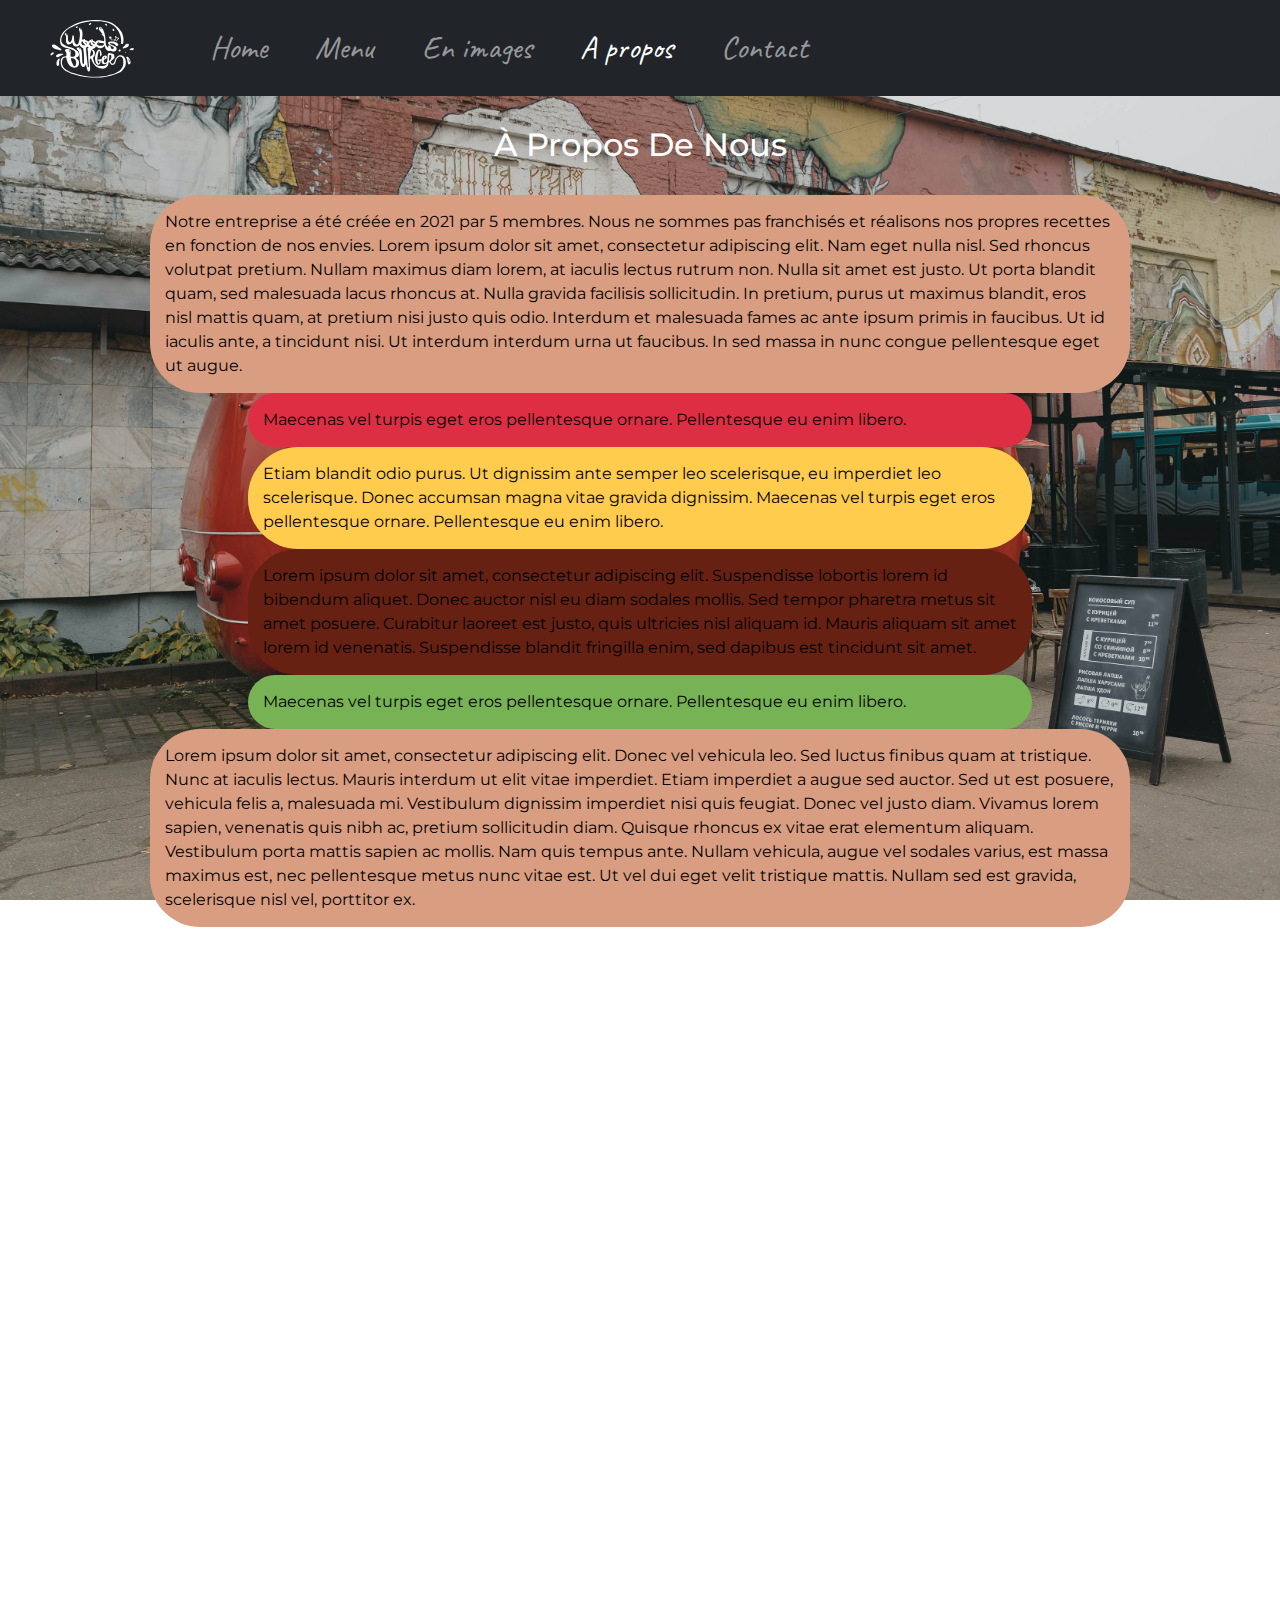
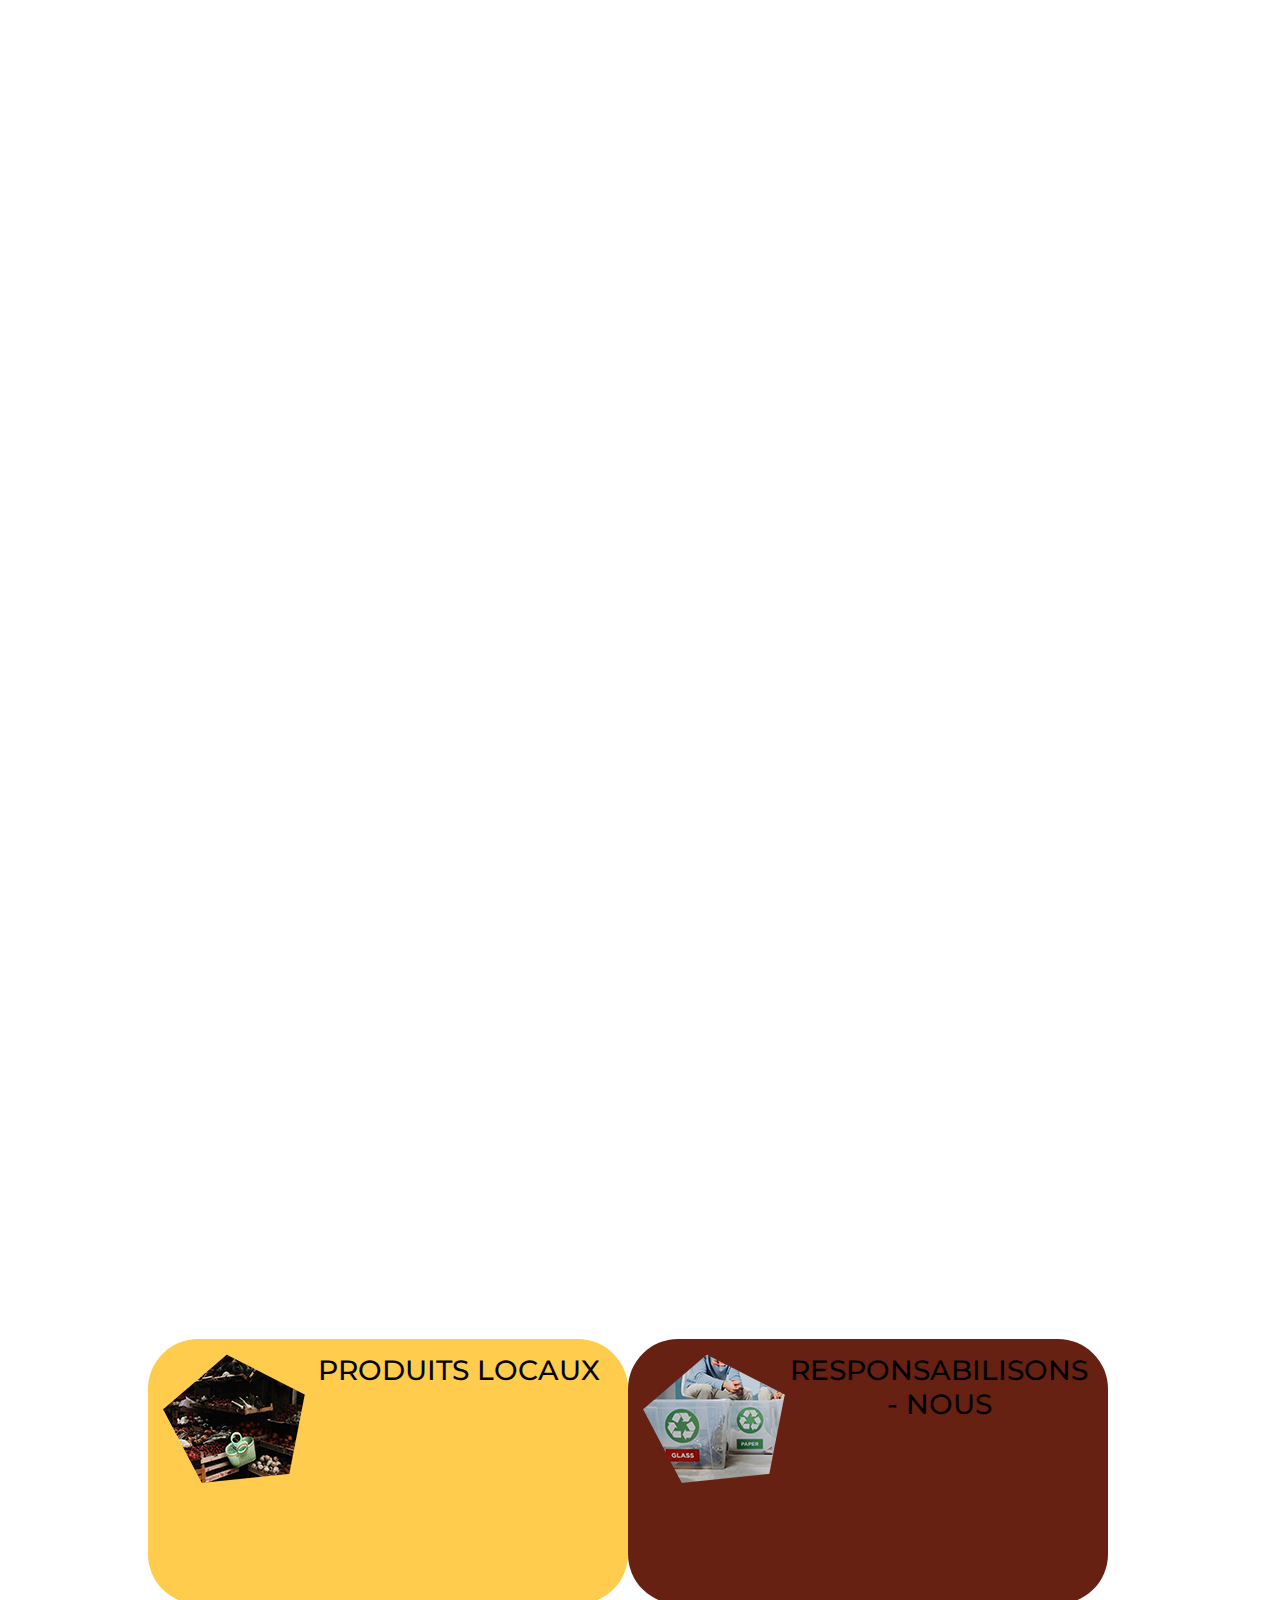
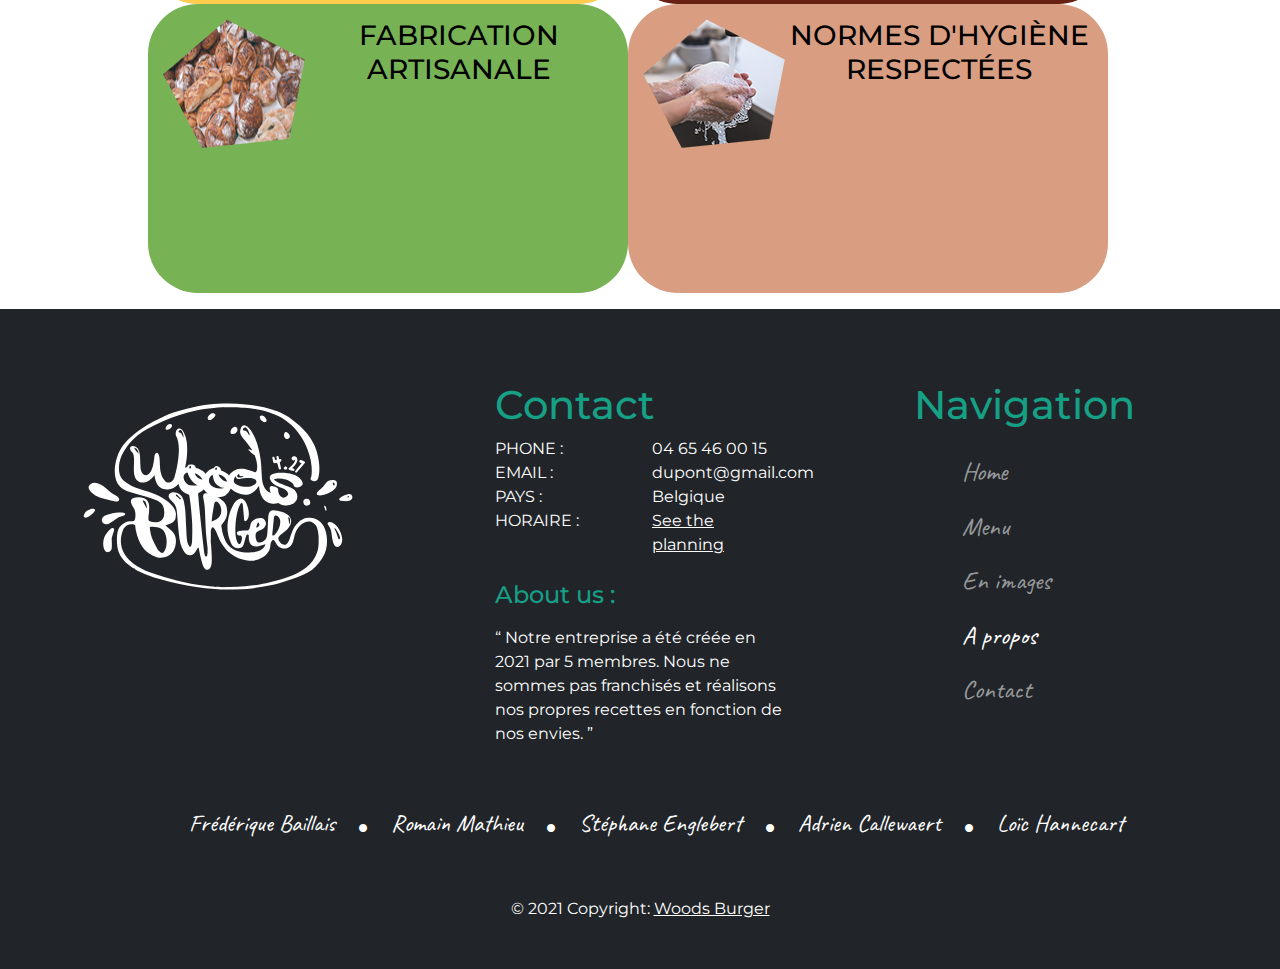
<file: pages/about_us.html>
<!DOCTYPE html>
<html lang="en">

<head>
    <meta charset="UTF-8">
    <meta name="viewport" content="width=device-width, initial-scale=1.0">
    <meta http-equiv="X-UA-Compatible" content="ie=edge">
    <meta name="description" content="Woods Burger, du bois... des burgers... what else." />
    <link rel="stylesheet" href="../assets/css/bootstrap.min.css">
    <link rel="stylesheet" href="../assets/css/styleAbout.css">
    <link rel="stylesheet" href="https://cdn.jsdelivr.net/npm/bootstrap-icons@1.3.0/font/bootstrap-icons.css">
    <title>A propos du WoodsBurger</title>
</head>

<body>

    <!-- Header -->
    <header>
        <nav class="navbar navbar-expand-lg bg-dark navbar-dark">
            <!-- Logo -->
            <a class="navbar-brand mx-5" href="../index.html">
                <img src="../assets/img/WOODSBURGER_LOGO_V1.svg" alt="WOODSBURGER" />
            </a>

            <!-- Button -->
            <button class="navbar-toggler mx-2" type="button" data-bs-toggle="collapse" data-bs-target="#collapsibleNavbar" aria-controls="collapsibleNavbar" aria-expanded="false" aria-label="Toggle navigation">
                <span class="navbar-toggler-icon"> </span>
            </button>

            <!-- Links of page -->
            <div class=" collapse navbar-collapse" id="collapsibleNavbar">
                <ul class="navbar-nav">
                    <li class="nav-item">
                        <a class="nav-link" href="../index.html">Home</a>
                    </li>
                    <li class="nav-item">
                        <a class="nav-link" href="menu.html">Menu</a>
                    </li>
                    <li class="nav-item">
                        <a class="nav-link" href="gallery.html">En images</a>
                    </li>
                    <li class="nav-item">
                        <a class="nav-link active" href="about_us.html">A propos</a>
                    </li>
                    <li class="nav-item">
                        <a class="nav-link" href="contact.html">Contact</a>
                    </li>
                </ul>
            </div>
        </nav>
    </header>
    <!-- Fin du Header -->

    <!-- Main -->
    <main>
        <!-- Section whoAreWe -->
        <section class="whoAreWe">
            <!-- qui sommes nous ? -->
            <h2 class="h2_titleAbout">À propos de nous</h2>
            <table class="table table-borderless">
                <tr class="row">
                    <td class="col-12 col-md-10 offset-md-1 bgBread">
                        Notre entreprise a été créée en 2021 par 5 membres. Nous ne sommes pas franchisés et réalisons nos propres recettes en fonction de nos envies. Lorem ipsum dolor sit amet, consectetur adipiscing elit. Nam eget nulla nisl. Sed rhoncus volutpat pretium.
                        Nullam maximus diam lorem, at iaculis lectus rutrum non. Nulla sit amet est justo. Ut porta blandit quam, sed malesuada lacus rhoncus at. Nulla gravida facilisis sollicitudin. In pretium, purus ut maximus blandit, eros nisl mattis
                        quam, at pretium nisi justo quis odio. Interdum et malesuada fames ac ante ipsum primis in faucibus. Ut id iaculis ante, a tincidunt nisi. Ut interdum interdum urna ut faucibus. In sed massa in nunc congue pellentesque eget ut
                        augue.
                    </td>
                </tr>
                <tr class="row">
                    <td class="col-10 col-md-8 offset-1 offset-md-2 bgKetchup">
                        Maecenas vel turpis eget eros pellentesque ornare. Pellentesque eu enim libero.
                    </td>
                </tr>
                <tr class="row">
                    <td class="col-10 col-md-8 offset-1 offset-md-2  bgCheese">
                        Etiam blandit odio purus. Ut dignissim ante semper leo scelerisque, eu imperdiet leo scelerisque. Donec accumsan magna vitae gravida dignissim. Maecenas vel turpis eget eros pellentesque ornare. Pellentesque eu enim libero.
                    </td>
                </tr>
                <tr class="row">
                    <td class="col-10 col-md-8 offset-1 offset-md-2 bgMeat">
                        Lorem ipsum dolor sit amet, consectetur adipiscing elit. Suspendisse lobortis lorem id bibendum aliquet. Donec auctor nisl eu diam sodales mollis. Sed tempor pharetra metus sit amet posuere. Curabitur laoreet est justo, quis ultricies nisl aliquam id.
                        Mauris aliquam sit amet lorem id venenatis. Suspendisse blandit fringilla enim, sed dapibus est tincidunt sit amet.
                    </td>
                </tr>
                <tr class="row">
                    <td class="col-10 col-md-8 offset-1 offset-md-2 bgSalad">
                        Maecenas vel turpis eget eros pellentesque ornare. Pellentesque eu enim libero.
                    </td>
                </tr>
                <tr class="row">
                    <td class="col-12 col-md-10 offset-md-1 bgBread">
                        Lorem ipsum dolor sit amet, consectetur adipiscing elit. Donec vel vehicula leo. Sed luctus finibus quam at tristique. Nunc at iaculis lectus. Mauris interdum ut elit vitae imperdiet. Etiam imperdiet a augue sed auctor. Sed ut est posuere, vehicula felis
                        a, malesuada mi. Vestibulum dignissim imperdiet nisi quis feugiat. Donec vel justo diam. Vivamus lorem sapien, venenatis quis nibh ac, pretium sollicitudin diam. Quisque rhoncus ex vitae erat elementum aliquam. Vestibulum porta
                        mattis sapien ac mollis. Nam quis tempus ante. Nullam vehicula, augue vel sodales varius, est massa maximus est, nec pellentesque metus nunc vitae est. Ut vel dui eget velit tristique mattis. Nullam sed est gravida, scelerisque
                        nisl vel, porttitor ex.
                    </td>
                </tr>
            </table>
        </section>
        <!-- Fin de section whoAreWe -->

        <!-- Section whereAreWe -->
        <section class="whereAreWe">
            <!--calendrier date et place-->
            <!-- map des lieux en fonction du jour -->
            <h2 class="h2_titleAbout">Où nous trouver ?</h2>
            <table class="table table-hover table-borderless">
                <tr class="row colorHover">
                    <td class="col-4 col-md-1 offset-md-1">Lundi</td>
                    <td class="col-4 col-md-1">Mons</td>
                    <td class="col-4 col-md-2">11:30 - 15:00<br>18:00 - 21:30</td>
                    <td class="col-12 col-md-5 imgMap">
                        <div class="map-responsive">
                            <iframe width="600" height="500" src="https://www.google.com/maps/embed?origin=mfe&pb=!1m3!2m1!1srue+ren%C3%A9+descartes+2,+7000+Mons!6i15" frameborder="0" scrolling="no" marginheight="0" marginwidth="0"></iframe>
                        </div>
                    </td>
                </tr>
                <tr class="row colorHover">
                    <td class="col-4 col-md-1 offset-md-1">Mardi</td>
                    <td class="col-4 col-md-1">La Louvière</td>
                    <td class="col-4 col-md-2">11:30 - 15:00<br>18:00 - 21:30</td>
                    <td class="col-12 col-md-5 imgMap">
                        <div class="map-responsive">
                            <iframe width="600" height="500" src="https://www.google.com/maps/embed?origin=mfe&pb=!1m3!2m1!1sRue+Ernest+Boucqu%C3%A9au+13,+7100+La+Louvi%C3%A8re!6i15" frameborder="0" scrolling="no" marginheight="0" marginwidth="0"></iframe>
                        </div>
                    </td>
                </tr>
                <tr class="row colorHover">
                    <td class="col-4 col-md-1 offset-md-1">Mercredi</td>
                    <td class="col-4 col-md-1">Charleroi</td>
                    <td class="col-4 col-md-2">11:30 - 15:00<br>18:00 - 21:30</td>
                    <td class="col-12 col-md-5 imgMap">
                        <div class="map-responsive">
                            <iframe width="600" height="500" src="https://maps.google.com/maps?q=Avenue%20Jean%20Mermoz%2018,%206041%20Charleroi&t=&z=15&ie=UTF8&iwloc=&output=embed" frameborder="0" scrolling="no" marginheight="0" marginwidth="0"></iframe>
                        </div>
                    </td>
                </tr>
                <tr class="row colorHover">
                    <td class="col-4 col-md-1 offset-md-1">Jeudi</td>
                    <td class="col-4 col-md-1">Namur</td>
                    <td class="col-4 col-md-2">11:30 - 15:00<br>18:00 - 21:30</td>
                    <td class="col-12 col-md-5 imgMap">
                        <div class="map-responsive">
                            <iframe width="600" height="500" src="https://maps.google.com/maps?q=Chauss%C3%A9e%20de%20Marche%20499,%205101%20Namur&t=&z=17&ie=UTF8&iwloc=&output=embed" frameborder="0" scrolling="no" marginheight="0" marginwidth="0"></iframe>
                        </div>
                    </td>
                </tr>
                <tr class="row colorHover">
                    <td class="col-4 col-md-1 offset-md-1">Vendredi</td>
                    <td class="col-4 col-md-1">Liège</td>
                    <td class="col-4 col-md-2">11:30 - 15:00<br>18:00 - 21:30</td>
                    <td class="col-12 col-md-5 imgMap">
                        <div class="map-responsive">
                            <iframe width="600" height="500" src="https://maps.google.com/maps?q=Rue%20Armand%20Rassenfosse%202%204020%20Li%C3%A8ge&t=&z=17&ie=UTF8&iwloc=&output=embed" frameborder="0" scrolling="no" marginheight="0" marginwidth="0"></iframe>
                        </div>
                    </td>
                </tr>
                <tr class="row colorHover">
                    <td class="col-4 col-md-1 offset-md-1">Samedi</td>
                    <td class="col-4 col-md-1">Arlon</td>
                    <td class="col-4 col-md-2">11:30 - 15:00<br>18:00 - 21:30</td>
                    <td class="col-12 col-md-5 imgMap ">
                        <div class="map-responsive">
                            <iframe width="600" height="500" src="https://maps.google.com/maps?q=Avenue%20du%20G%C3%A9n%C3%A9ral%20Patton%2074-14%206700%20Arlon&t=&z=17&ie=UTF8&iwloc=&output=embed" frameborder="0" scrolling="no" marginheight="0" marginwidth="0"></iframe>
                        </div>
                    </td>
                </tr>
            </table>
        </section>
        <!-- Fin de section whereAreWe -->

        <!-- Section whatWeDo -->
        <section class="whatWeDo">
            <h2 class="h2_titleAbout">Nos engagements</h2>
            <table class="row table table-borderless  align-self-center">
                <tr class="row">
                    <td class="col-12 col-md-5 offset-md-1 bgCheese d-flex d-md-block flex-column align-items-center">
                        <img src="../assets/img/about_us/locaux.png" alt="produits locaux" class="imgWhatWeDo" />
                        <h3 class="h3_titleAbout">produits locaux</h3>
                        <p>Nous travaillons avec des producteurs locaux sur des produits bruts, frais et de saison. Nous choisissons avec un soin particulier chaque aliment que nous vous proposons (légumes, viande et pain).</p>
                    </td>
                    <td class="col-12 col-md-5 bgMeat d-flex d-md-block flex-column align-items-center">
                        <img src="../assets/img/about_us/responsable.png" alt="responsabilisons-nous" class="imgWhatWeDo" />
                        <h3 class="h3_titleAbout">responsabilisons - nous</h3>
                        <p>Nous limitons les déchets grâce à des actions simples : tri-sélectif & compost de nos bio-déchets, choix de couverts et emballages en matières organiques compostables (papier Kraft et amidon de maïs). Notre objectif : limiter l'empreinte
                            écologique de notre food truck.
                        </p>
                    </td>
                </tr>
                <tr class="row">
                    <td class="col-12 col-md-5 offset-md-1 bgSalad d-flex d-md-block flex-column align-items-center">
                        <img src="../assets/img/about_us/produits.png" alt="fabrication artisanale" class="imgWhatWeDo" />
                        <h3 class="h3_titleAbout">fabrication artisanale</h3>
                        <p>Le pain que nous vous proposons est fabriqué dans une boulangerie locale avec des produits locaux (farine de blé de fabrication belge en agriculture raisonnée).</p>
                    </td>
                    <td class="col-12 col-md-5 bgBread d-flex d-md-block flex-column align-items-center">
                        <img src="../assets/img/about_us/hygiene.png" alt="normes d'hygiène respectées" class="imgWhatWeDo" />
                        <h3 class="h3_titleAbout">normes d'hygiène respectées</h3>
                        <p>Que ce soit sur les services du midi en entreprise ou sur votre événement (mariage, baptême, anniversaire, repas de gala, opération marketing ou buffet cocktail dînatoire), tous les employés du foodtruck veillent au respect des
                            règles d’hygiène et de traçabilité pour garantir votre bien-être..</p>
                    </td>
                </tr>
            </table>
        </section>
        <!-- Fin de section whatWeDo -->

    </main>
    <!-- Fin de main -->

    <!-- Footer -->
    <footer class="bg-dark text-white">
        <section class="container-fluid p-4">
            <!-- rgba(255,255,255,.55) -->
            <div class="row">
                <!-- Image -->
                <div class="col-8 col-md-4 col-lg-3 mx-auto mt-5"><img src="../assets/img/WOODSBURGER_LOGO_V1.svg" alt="logo">
                </div>
                <!-- Contact -->
                <div class="col-12 col-md-4 col-lg-3 mx-auto mt-5">
                    <h1 class="footerTitle">Contact</h1>
                    <div class="row">
                        <div class="col-5">PHONE :</div>
                        <div class="col-6 ms-auto">04 65 46 00 15</div>
                    </div>
                    <div class="row">
                        <div class="col-5">EMAIL :</div>
                        <div class="col-6 ms-auto">dupont@gmail.com</div>
                    </div>
                    <div class="row">
                        <div class="col-5">PAYS :</div>
                        <div class="col-6 ms-auto">Belgique</div>
                    </div>
                    <div class="row">
                        <div class="col-5">HORAIRE :</div>
                        <div class="col-6 ms-auto"><a class="text-white" href="about_us.html">See the
                                planning</a>
                        </div>
                    </div>
                    <div class="row mt-4">
                        <div class="col-12 h4 footerTitle">About us :</div>
                        <div class="col-12 mt-2"> <q> Notre entreprise a été créée en 2021
                                par 5 membres. Nous ne sommes pas franchisés et réalisons nos propres recettes en
                                fonction
                                de nos envies. </q></div>
                    </div>
                </div>
                <!-- Nav -->
                <div class="col-12 col-md-4 col-lg-3 mx-auto my-5">

                    <h1 class="footerTitle">Navigation</h1>
                    <nav class="navbar navbar-dark ms-5">
                        <ul class="navbar-nav ">
                            <li class="nav-item">
                                <a class="nav-link" href="../index.html">Home</a>
                            </li>
                            <li class="nav-item">
                                <a class="nav-link" href="menu.html">Menu</a>
                            </li>
                            <li class="nav-item">
                                <a class="nav-link" href="gallery.html">En images</a>
                            </li>
                            <li class="nav-item">
                                <a class="nav-link active" href="about_us.html">A propos</a>
                            </li>
                            <li class="nav-item">
                                <a class="nav-link" href="contact.html">Contact</a>
                            </li>
                        </ul>
                    </nav>
                </div>
            </div>
            <div class="text-center">
                <ul class="navbar footerName justify-content-center my-3">
                    <li class="nav-item"><a class="nav-link" href="https://github.com/FrederiqueBaillais">Frédérique
                            Baillais</a> </li>
                    <li><i class="bi bi-circle-fill mx-2" style="font-size: 0.5rem;"></i></li>
                    <li class="nav-item"><a class="nav-link" href="https://github.com/RomainM27">Romain Mathieu</a></li>
                    <li><i class="bi bi-circle-fill mx-2" style="font-size: 0.5rem;"></i></li>
                    <li class="nav-item"><a class="nav-link" href="https://github.com/stephane-englebert">Stéphane
                            Englebert</a></li>
                    <li><i class="bi bi-circle-fill mx-2" style="font-size: 0.5rem;"></i></li>
                    <li class="nav-item"><a class="nav-link" href="https://github.com/AdrienCallewaert">Adrien
                            Callewaert</a></li>
                    <li><i class="bi bi-circle-fill mx-2" style="font-size: 0.5rem;"></i></li>
                    <li class="nav-item"><a class="nav-link" href="https://github.com/HanLoi">Loïc Hannecart</a></li>
                </ul>
            </div>
            <div class="text-center p-4 mt-3">© 2021 Copyright:
                <a href="#" class="text-white">Woods Burger</a>
            </div>
        </section>
    </footer>
    <!-- Fin de footer -->

    <!-- scripts à prendre en compte dans la page -->
    <script src="../assets/js/bootstrap.min.js"></script>
    <!-- Fin des scripts -->
</body>

</html>
</file>
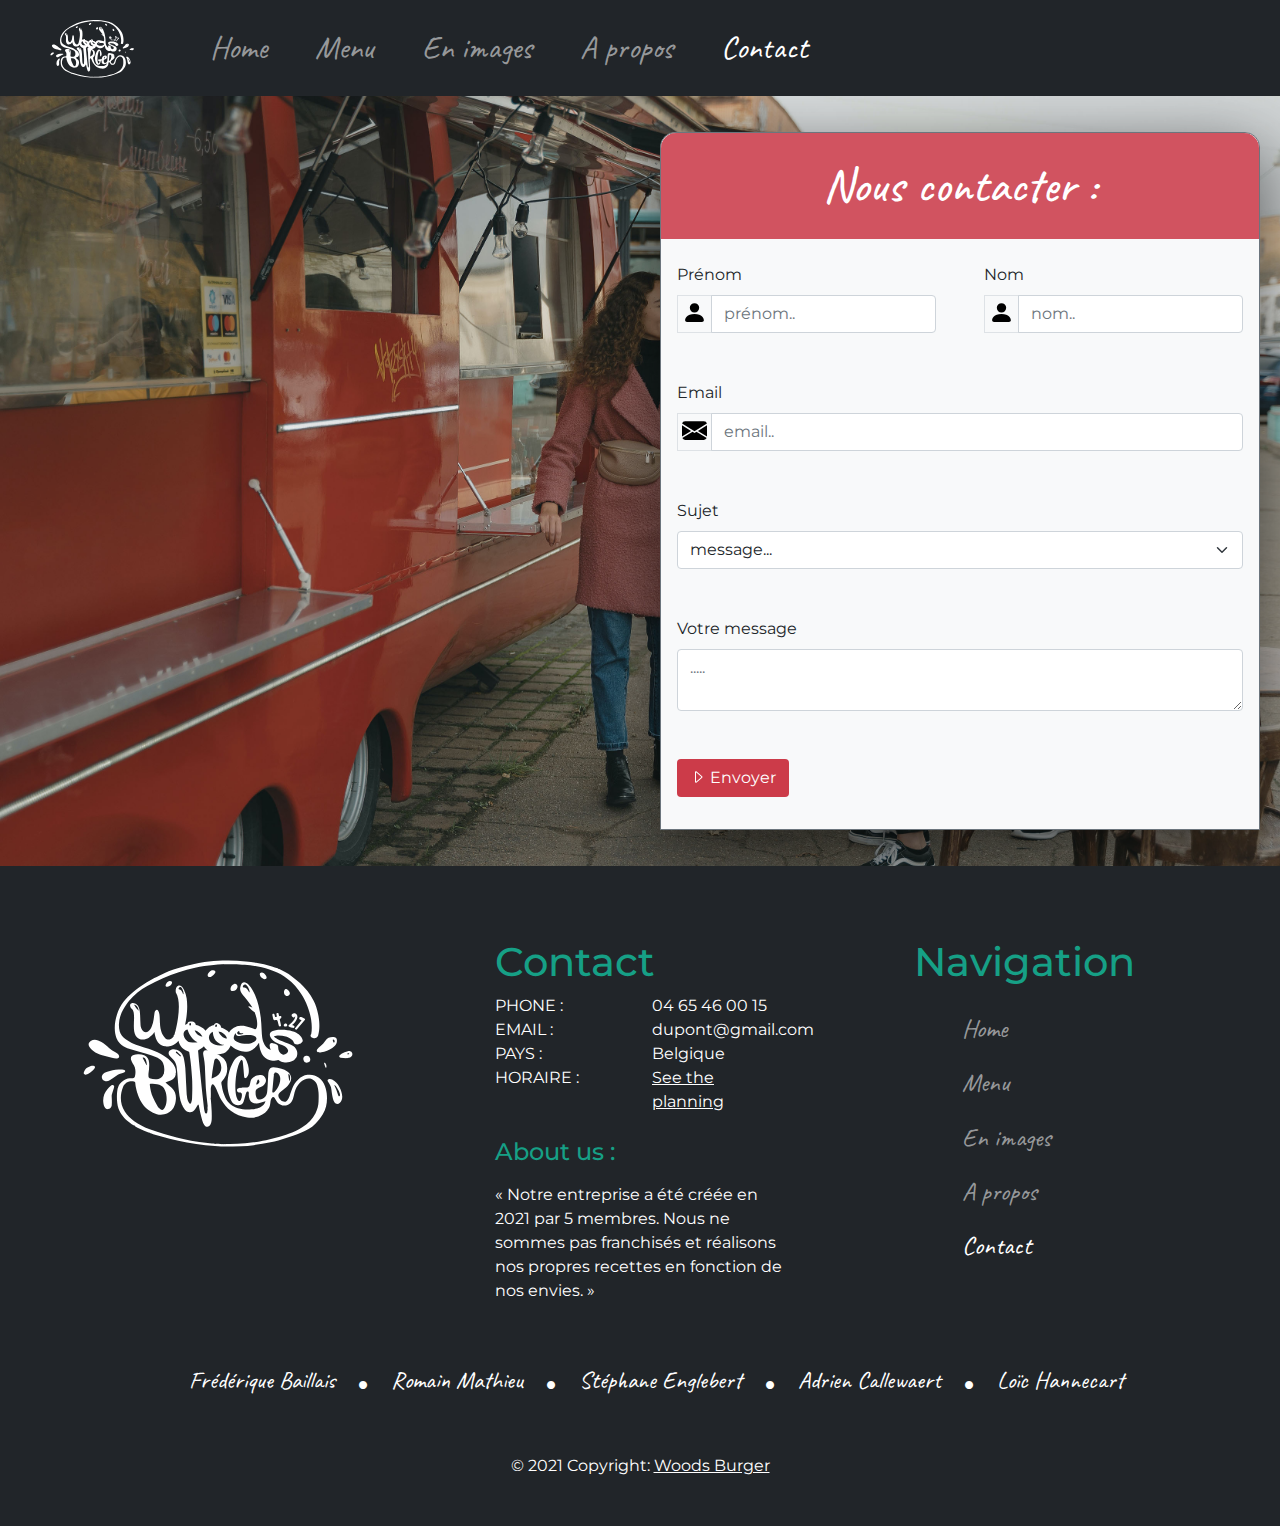
<file: pages/contact.html>
<!DOCTYPE html>
<html lang="fr">

<head>
    <meta charset="UTF-8">
    <meta name="viewport" content="width=device-width, initial-scale=1.0">
    <meta name="description" content="Woods Burger, du bois... des burgers... what else." />
    <title>Contact</title>
    <link rel="stylesheet" href="../assets/css/bootstrap.min.css">
    <link rel="stylesheet" href="../assets/css/contact.css">
    <link rel="stylesheet" href="https://cdn.jsdelivr.net/npm/bootstrap-icons@1.3.0/font/bootstrap-icons.css">
</head>

<body>
    <header>
        <nav class="navbar navbar-expand-lg bg-dark navbar-dark">
            <!-- Logo -->
            <a class="navbar-brand mx-5" href="../index.html">
                <img src="../assets/img/WOODSBURGER_LOGO_V1.svg" alt="WOODSBURGER">
            </a>

            <!-- Button -->
            <button class="navbar-toggler mx-2" type="button" data-bs-toggle="collapse"
                data-bs-target="#collapsibleNavbar" aria-controls="collapsibleNavbar" aria-expanded="false"
                aria-label="Toggle navigation">
                <span class="navbar-toggler-icon"> </span>
            </button>

            <!-- Links of page -->
            <div class=" collapse navbar-collapse" id="collapsibleNavbar">
                <ul class="navbar-nav">
                    <li class="nav-item">
                        <a class="nav-link" href="../index.html">Home</a>
                    </li>
                    <li class="nav-item">
                        <a class="nav-link" href="menu.html">Menu</a>
                    </li>
                    <li class="nav-item">
                        <a class="nav-link" href="gallery.html">En images</a>
                    </li>
                    <li class="nav-item">
                        <a class="nav-link" href="about_us.html">A propos</a>
                    </li>
                    <li class="nav-item">
                        <a class="nav-link active" href="contact.html">Contact</a>
                    </li>
                </ul>
            </div>
        </nav>
    </header>
    <main class="p-1">
        <section id="formSection" class="border border-secondary p-0 bg-light">
            <h1 class="title text-center p-4">Nous contacter :</h1>
            <div id="formsContact" class="container mx-auto p-3">

                <form class="row g-5">
                    <div class=" col-md-6">
                        <label for="firstname" class="form-label">Pr&eacute;nom</label>
                        <div class="input-group">
                            <span class="input-group-addon border p-1"><img
                                    src="../assets/img/img_contact/person-fill.svg" alt="user"></span>
                            <input type="text" class="form-control" id="firstname" placeholder="pr&eacute;nom.."
                                required>
                        </div>
                    </div>

                    <div class="col-md-6">
                        <label for="lastname" class="form-label">Nom</label>
                        <div class="input-group">
                            <span class="input-group-addon border p-1"><img
                                    src="../assets/img/img_contact/person-fill.svg" alt="user"></span>
                            <input type="text" class="form-control" id="lastname" placeholder="nom.." required>
                        </div>
                    </div>
                    <div class="col-12">
                        <label for="email" class="form-label">Email</label>
                        <div class="input-group">
                            <span class="input-group-addon border p-1"><img
                                    src="../assets/img/img_contact/envelope-fill.svg" alt="mail"></span>
                            <input type="email" class="form-control" id="email" placeholder="email.." required>
                        </div>
                    </div>
                    <div class="col-12">
                        <label for="chossen" class="form-label">Sujet</label>
                        <select class="form-select" id="chossen" required>
                            <option value="" selected disabled>message...</option>
                            <option>Vous souhaitez nous contacter ?</option>
                            <option>Vous nous voulez dans votre ville ?</option>
                            <option>Dans votre &eacute;v&egrave;nement ?</option>
                            <option>Un probl&egrave;me avec notre nourriture ?</option>
                            <option>Autre..</option>


                        </select>
                    </div>
                    <div class="col-12">
                        <label for="textArea" class="form-label">Votre message</label>
                        <textarea class="form-control" id="textArea" placeholder="....." required></textarea>
                    </div>
                    <div class="col-12 mb-3">
                        <button class="btn" type="submit"><img src="../assets/img/img_contact/caret-right.svg"
                                alt="arrow">Envoyer</button>
                    </div>
                </form>

            </div>
        </section>
    </main>
    <footer class="bg-dark text-white">
        <section class="container-fluid p-4">
            <!-- rgba(255,255,255,.55) -->
            <div class="row">
                <!-- Image -->
                <div class="col-8 col-md-4 col-lg-3 mx-auto mt-5">
                    <img src="../assets/img/WOODSBURGER_LOGO_V1.svg" alt="logo">
                </div>
                <!-- Contact -->
                <div class="col-12 col-md-4 col-lg-3 mx-auto mt-5">
                    <h1 class="footerTitle">Contact</h1>
                    <div class="row">
                        <div class="col-5">PHONE :</div>
                        <div class="col-6 ms-auto">04 65 46 00 15</div>
                    </div>
                    <div class="row">
                        <div class="col-5">EMAIL :</div>
                        <div class="col-6 ms-auto">dupont@gmail.com</div>
                    </div>
                    <div class="row">
                        <div class="col-5">PAYS :</div>
                        <div class="col-6 ms-auto">Belgique</div>
                    </div>
                    <div class="row">
                        <div class="col-5">HORAIRE :</div>
                        <div class="col-6 ms-auto"><a class="text-white" href="about_us.html">See the
                                planning</a>
                        </div>
                    </div>
                    <div class="row mt-4">
                        <div class="col-12 h4 footerTitle">About us :</div>
                        <div class="col-12 mt-2"> <q> Notre entreprise a été créée en 2021
                                par 5 membres. Nous ne sommes pas franchisés et réalisons nos propres recettes en
                                fonction
                                de nos envies. </q></div>
                    </div>
                </div>
                <!-- Nav -->
                <div class="col-12 col-md-4 col-lg-3 mx-auto my-5">

                    <h1 class="footerTitle">Navigation</h1>
                    <nav class="navbar navbar-dark ms-5">
                        <ul class="navbar-nav ">
                            <li class="nav-item">
                                <a class="nav-link" href="../index.html">Home</a>
                            </li>
                            <li class="nav-item">
                                <a class="nav-link" href="menu.html">Menu</a>
                            </li>
                            <li class="nav-item">
                                <a class="nav-link" href="gallery.html">En images</a>
                            </li>
                            <li class="nav-item">
                                <a class="nav-link" href="about_us.html">A propos</a>
                            </li>
                            <li class="nav-item">
                                <a class="nav-link active" href="contact.html">Contact</a>
                            </li>
                        </ul>
                    </nav>
                </div>
            </div>
            <div class="text-center">
                <ul class="navbar footerName justify-content-center my-3">
                    <li class="nav-item"><a class="nav-link" href="https://github.com/FrederiqueBaillais">Frédérique
                            Baillais</a> </li>
                    <li><i class="bi bi-circle-fill mx-2" style="font-size: 0.5rem;"></i></li>
                    <li class="nav-item"><a class="nav-link" href="https://github.com/RomainM27">Romain Mathieu</a></li>
                    <li><i class="bi bi-circle-fill mx-2" style="font-size: 0.5rem;"></i></li>
                    <li class="nav-item"><a class="nav-link" href="https://github.com/stephane-englebert">Stéphane
                            Englebert</a></li>
                    <li><i class="bi bi-circle-fill mx-2" style="font-size: 0.5rem;"></i></li>
                    <li class="nav-item"><a class="nav-link" href="https://github.com/AdrienCallewaert">Adrien
                            Callewaert</a></li>
                    <li><i class="bi bi-circle-fill mx-2" style="font-size: 0.5rem;"></i></li>
                    <li class="nav-item"><a class="nav-link" href="https://github.com/HanLoi">Loïc Hannecart</a></li>
                </ul>
            </div>
            <div class="text-center p-4 mt-3">© 2021 Copyright:
                <a href="#" class="text-white">Woods Burger</a>
            </div>
        </section>
    </footer>
    <script src="../assets/js/bootstrap.min.js"></script>
</body>

</html>
</file>
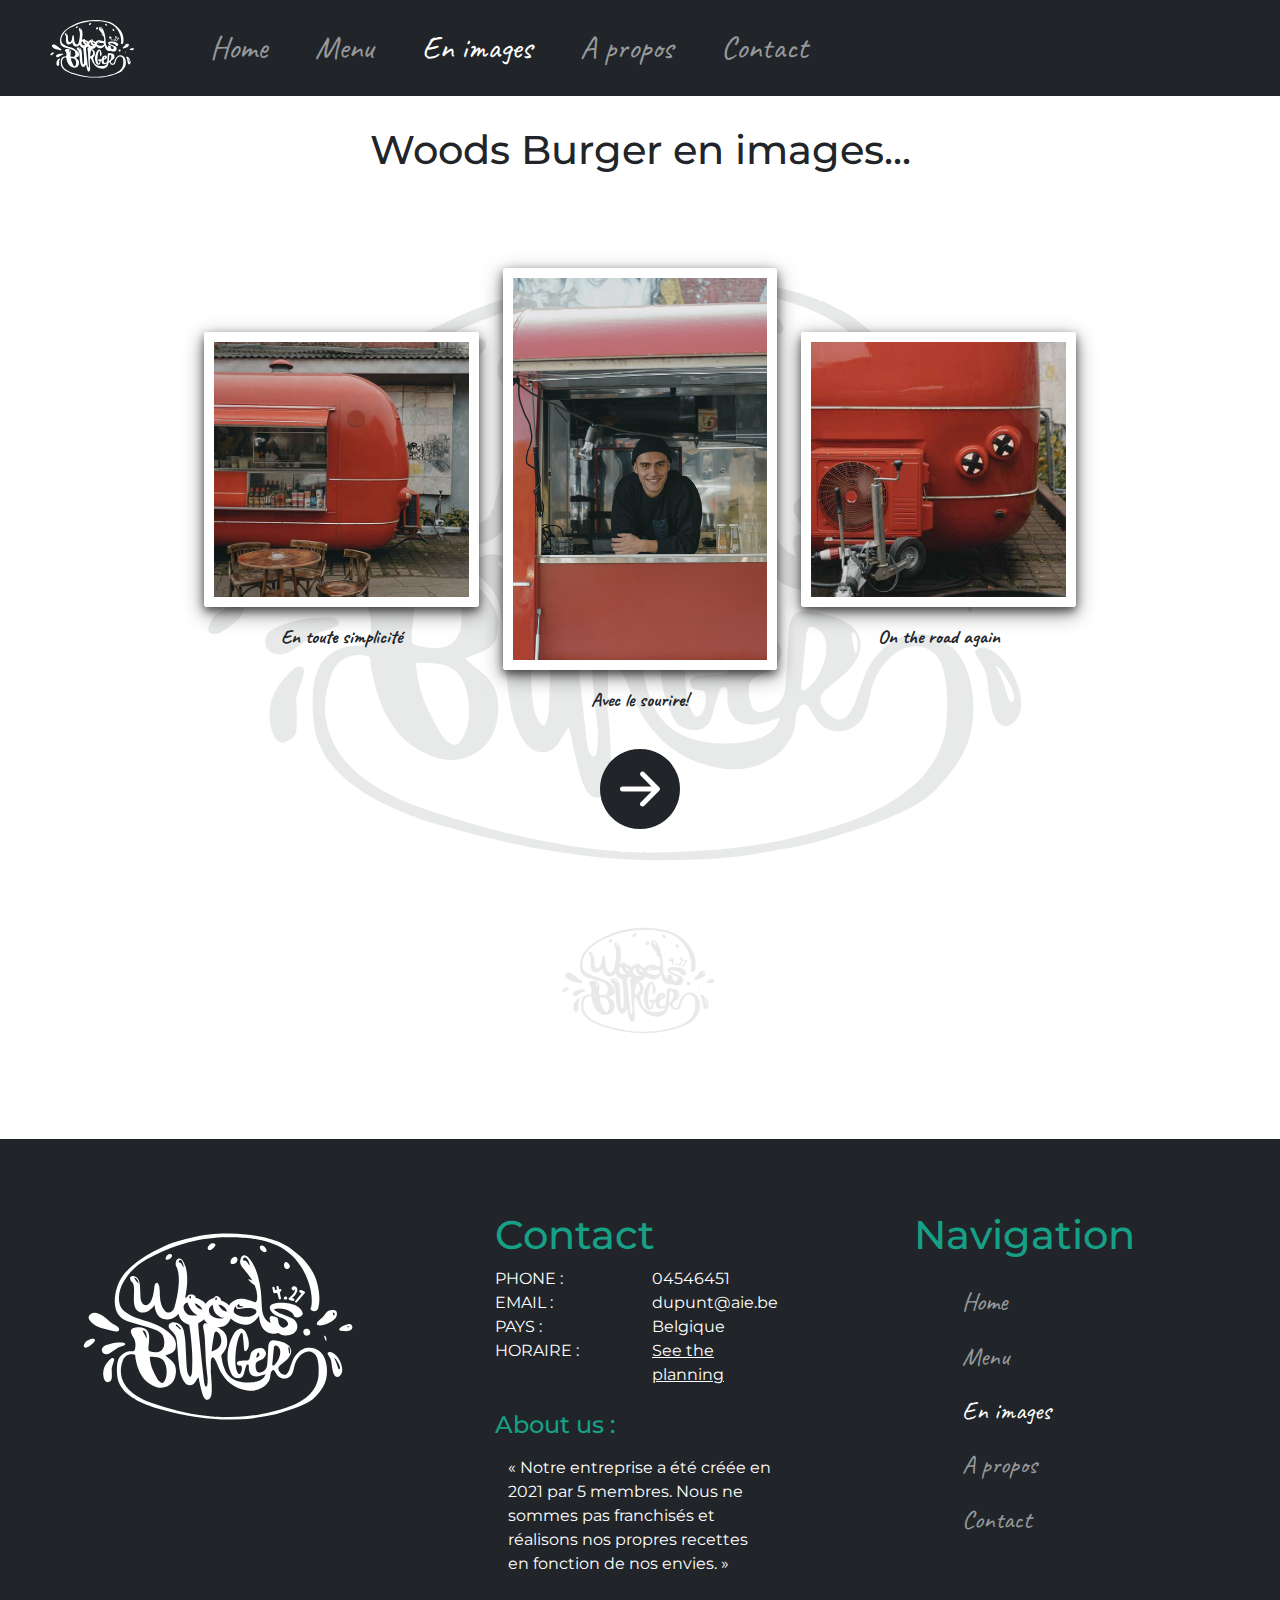
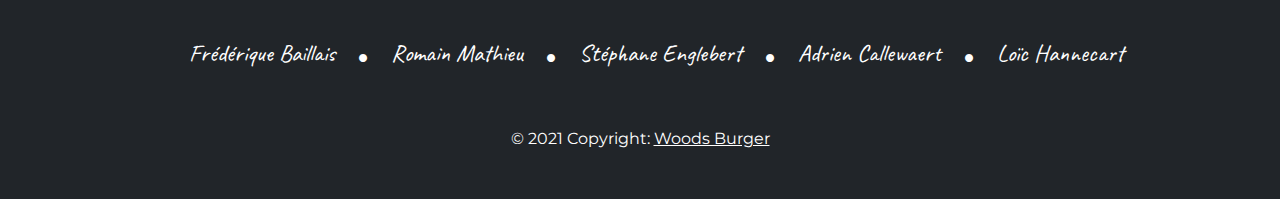
<file: pages/gallery.html>
<!DOCTYPE html>
<html lang="fr">

<head>
    <meta charset="UTF-8">
    <meta name="viewport" content="width=device-width, initial-scale=1.0">
    <meta name="description" content="Woods Burger, du bois... des burgers... what else." />
    <title>Woods Burger - Home</title>
    <link rel="stylesheet" href="../assets/css/bootstrap.min.css">
    <link rel="stylesheet" href="../assets/css/gallery.css">
    <link rel="stylesheet" href="https://cdn.jsdelivr.net/npm/bootstrap-icons@1.3.0/font/bootstrap-icons.css">
</head>

<body>
    <!--  menu start  -->
    <header>
        <nav class="navbar navbar-expand-lg bg-dark navbar-dark">
            <!-- Logo -->
            <a class="navbar-brand mx-5" href="../index.html">
                <img src="../assets/img/WOODSBURGER_LOGO_V1.svg" alt="WOODSBURGER">
            </a>

            <!-- Button -->
            <button class="navbar-toggler mx-2" type="button" data-bs-toggle="collapse"
                data-bs-target="#collapsibleNavbar" aria-controls="collapsibleNavbar" aria-expanded="false"
                aria-label="Toggle navigation">
                <span class="navbar-toggler-icon"> </span>
            </button>

            <!-- Links of page -->
            <div class=" collapse navbar-collapse" id="collapsibleNavbar">
                <ul class="navbar-nav">
                    <li class="nav-item">
                        <a class="nav-link" href="../index.html">Home</a>
                    </li>
                    <li class="nav-item">
                        <a class="nav-link" href="menu.html">Menu</a>
                    </li>
                    <li class="nav-item">
                        <a class="nav-link active" href="gallery.html">En images</a>
                    </li>
                    <li class="nav-item">
                        <a class="nav-link" href="about_us.html">A propos</a>
                    </li>
                    <li class="nav-item">
                        <a class="nav-link" href="contact.html">Contact</a>
                    </li>
                </ul>
            </div>
        </nav>
    </header>
    <!--  menu end  -->
    <main>
        <section class="galleryTitle">
            <h1>Woods Burger en images...</h1>
        </section>
        <section id="galleryContainer" class="text-center">
            <!-- Show Thumbnails -->
            <div class="row text-center d-flex flex-wrap align-display-around align-items-baseline">
                <!-- Thumbnail 1 -->
                <div class="col-6 col-md-4">
                    <p>
                        <a href="#zoomImage" onClick="showImg(0);">
                            <img id="srcImg1" src="../assets/img/gallery/WBHD1_thumbnail.jpg" class="img-fluid"
                                alt="Humm" />
                        </a>
                    </p>
                    <p id="legendImg1" class="legend">En toute simplicité</p>
                </div>
                <!-- Thumbnail 2 -->
                <div class="col-6 col-md-4">
                    <p>
                        <a href="#zoomImage" onClick="showImg(1);">
                            <img id="srcImg2" src="../assets/img/gallery/WBHD2_thumbnail.jpg" class="img-fluid"
                                alt="Image 2" />
                        </a>
                    </p>
                    <p id="legendImg2" class="legend">Avec le sourire!</p>
                </div>
                <!-- Thumbnail 3 -->
                <div class="col-6 col-md-4">
                    <p>
                        <a href="#zoomImage" onClick="showImg(2);">
                            <img id="srcImg3" src="../assets/img/gallery/WBHD3_thumbnail.jpg" class="img-fluid"
                                alt="Image 3" />
                        </a>
                    </p>
                    <p id="legendImg3" class="legend">On the road again</p>
                </div>
                <!-- Button next serie of thumbnails -->
                <div class="col-6 col-md-12 text-center align-items-center">
                    <a href="#" onclick="nextImages();">
                        <i class="bi-arrow-right-circle-fill" style="font-size: 5rem; color:#212529;"></i>
                    </a>
                </div>
            </div>
        </section>
        <section>
            <div id="bigZoomImage" class="col-12 col-md-10 text-center">
                <div class="row">
                    <div class="col-6 col-md-6 d-flex align-items-center">
                        <p id="modalLegend" class="legend">Titre image</p>
                    </div>
                    <div class="col-6 col-md-6 d-flex align-items-center justify-content-end">
                        <a href="#" onclick="closeZoom();">
                            <i class="bi-x-circle-fill" style="font-size: 2.5rem; color:#212529;"></i>
                        </a>
                    </div>
                </div>
                <div class="row">
                    <div class="col-12 col-md-12 d-flex text-center"></div>
                    <img id="modalImage" src="../assets/img/gallery/WBHD1.jpg" style="width:100%;" alt="Humm" />
                </div>
            </div>
        </section>
        <div id="posCurrentImg" style="visibility:hidden;">0</div>
        <div id="arrayImages" style="visibility:hidden;">WBHD1,WBHD2,WBHD3,WBHD4,WBHD5,WBHD6,WBHD7,WBHD8,WBHD9,WBHD10,WBHD11,WBHD12</div>
        <div id="arrayLegends" style="visibility:hidden;">En toute simplicité,Avec le sourire!,On the road again,Sur les
            routes wallonnes,The "THB Mac" à domicile,Pour vos events,Le Burger sous toutes ses formes,Impossible de lui
            résister...,The Vegan,Ingrédients frais,Des produits locaux,Nos sauces maison uniques</div>
    </main>
    <footer class="bg-dark text-white">
        <section class="container-fluid p-4">
            <!-- rgba(255,255,255,.55) -->
            <div class="row">
                <!-- Image -->
                <div class="col-8 col-md-4 col-lg-3 mx-auto mt-5"><img src="../assets/img/WOODSBURGER_LOGO_V1.svg"
                        alt="logo">
                </div>
                <!-- Contact -->
                <div class="col-12 col-md-4 col-lg-3 mx-auto mt-5">
                    <h1 class="footerTitle">Contact</h1>
                    <div class="row">
                        <div class="col-5">PHONE :</div>
                        <div class="col-6 ms-auto">04546451</div>
                    </div>
                    <div class="row">
                        <div class="col-5">EMAIL :</div>
                        <div class="col-6 ms-auto">dupunt@aie.be</div>
                    </div>
                    <div class="row">
                        <div class="col-5">PAYS :</div>
                        <div class="col-6 ms-auto">Belgique</div>
                    </div>
                    <div class="row">
                        <div class="col-5">HORAIRE :</div>
                        <div class="col-6 ms-auto"><a class="text-white" href="about_us.html">See the
                                planning</a>
                        </div>
                    </div>
                    <div class="row mt-4">
                        <div class="col-12 h4 footerTitle">About us :</div>
                        <div class="col-11 mx-auto mt-2"> <q> Notre entreprise a été créée en 2021
                                par 5 membres. Nous ne sommes pas franchisés et réalisons nos propres recettes en
                                fonction
                                de nos envies. </q></div>
                    </div>
                </div>
                <!-- Nav -->
                <div class="col-12 col-md-4 col-lg-3 mx-auto my-5">

                    <h1 class="footerTitle">Navigation</h1>
                    <nav class="navbar navbar-dark ms-5">
                        <ul class="navbar-nav ">
                            <li class="nav-item">
                                <a class="nav-link" href="../index.html">Home</a>
                            </li>
                            <li class="nav-item">
                                <a class="nav-link" href="menu.html">Menu</a>
                            </li>
                            <li class="nav-item">
                                <a class="nav-link active" href="gallery.html">En images</a>
                            </li>
                            <li class="nav-item">
                                <a class="nav-link" href="about_us.html">A propos</a>
                            </li>
                            <li class="nav-item">
                                <a class="nav-link" href="contact.html">Contact</a>
                            </li>
                        </ul>
                    </nav>
                </div>
            </div>
            <div class="text-center">
                <ul class="navbar footerName justify-content-center my-3">
                    <li class="nav-item"><a class="nav-link" href="https://github.com/FrederiqueBaillais">Frédérique
                            Baillais</a> </li>
                    <li><i class="bi bi-circle-fill mx-2" style="font-size: 0.5rem;"></i></li>
                    <li class="nav-item"><a class="nav-link" href="https://github.com/RomainM27">Romain Mathieu</a></li>
                    <li><i class="bi bi-circle-fill mx-2" style="font-size: 0.5rem;"></i></li>
                    <li class="nav-item"><a class="nav-link" href="https://github.com/stephane-englebert">Stéphane
                            Englebert</a></li>
                    <li><i class="bi bi-circle-fill mx-2" style="font-size: 0.5rem;"></i></li>
                    <li class="nav-item"><a class="nav-link" href="https://github.com/AdrienCallewaert">Adrien
                            Callewaert</a></li>
                    <li><i class="bi bi-circle-fill mx-2" style="font-size: 0.5rem;"></i></li>
                    <li class="nav-item"><a class="nav-link" href="https://github.com/HanLoi">Loïc Hannecart</a></li>
                </ul>
            </div>
            <div class="text-center p-4 mt-3">© 2021 Copyright:
                <a href="#" class="text-white">Woods Burger</a>
            </div>
        </section>
    </footer>
    <script src="../assets/js/bootstrap.min.js"></script>
    <script src="../assets/js/gallery.js"></script>
</body>

</html>
</file>
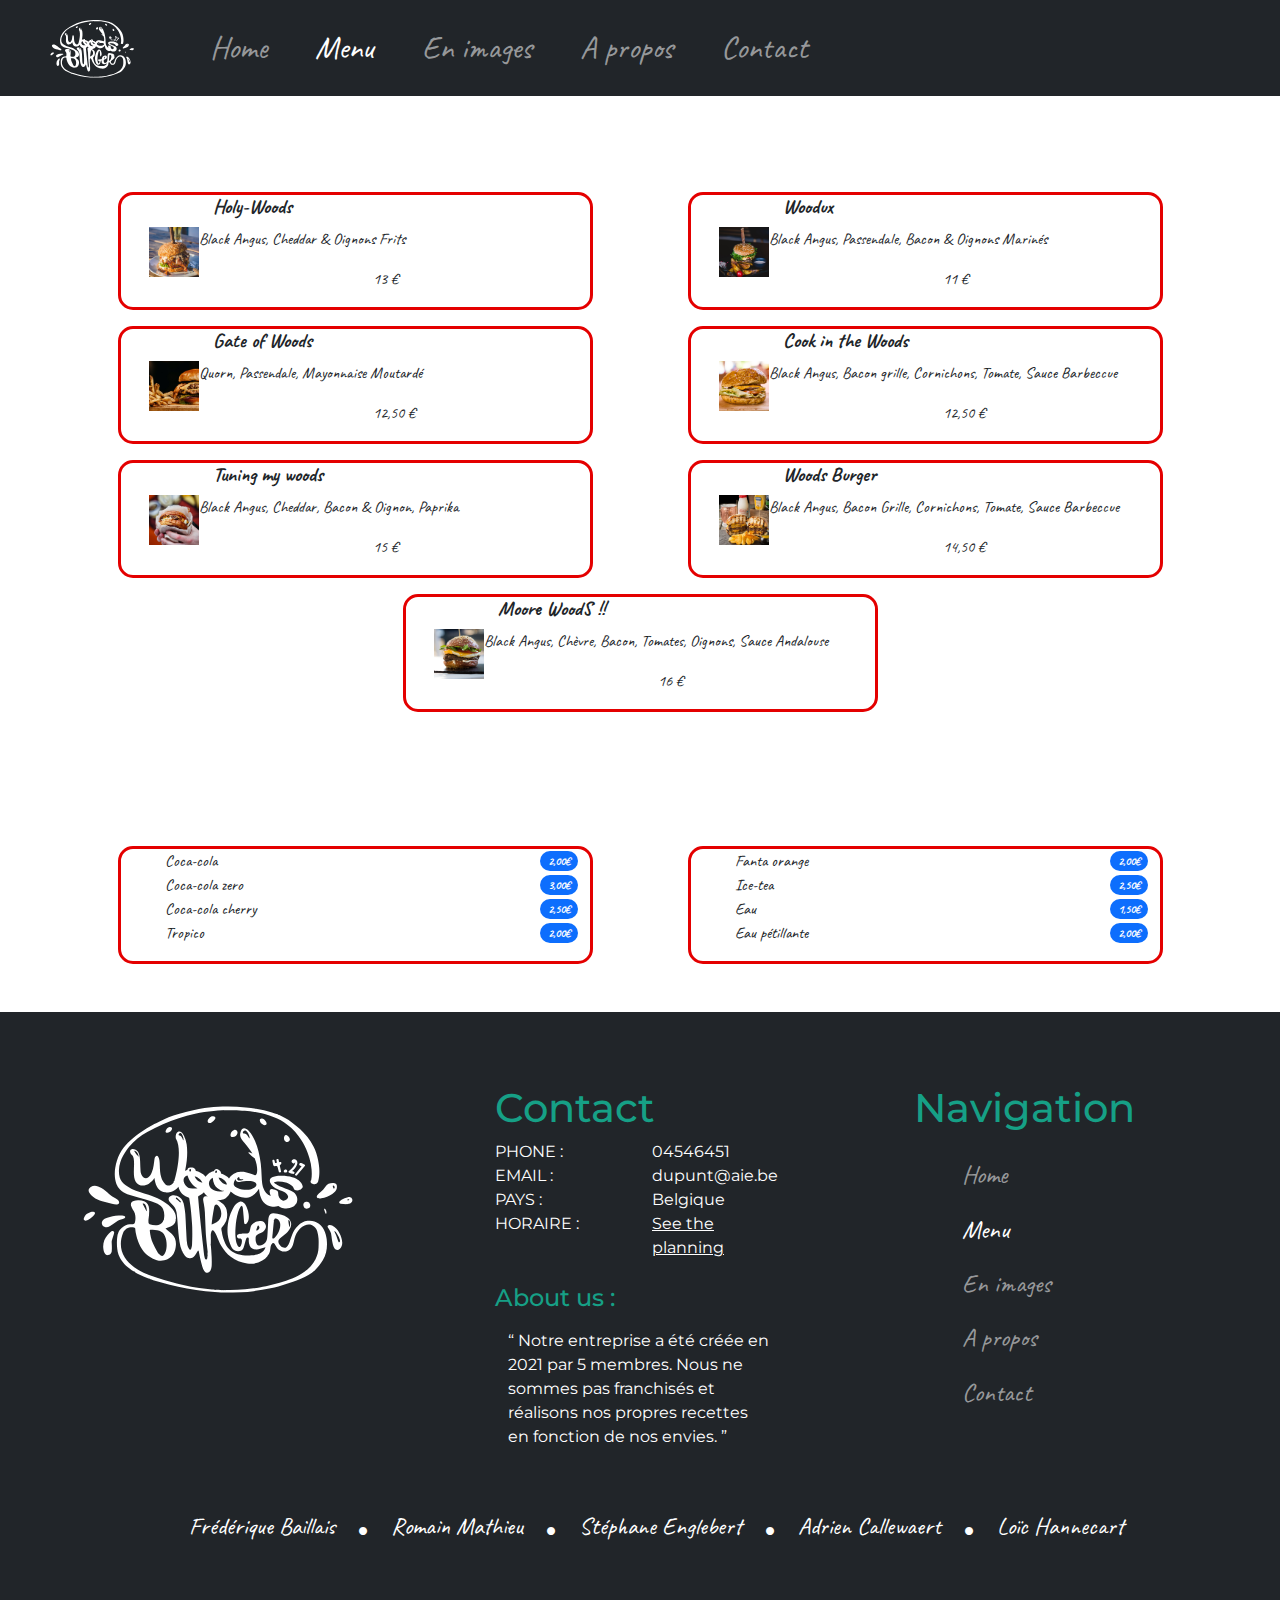
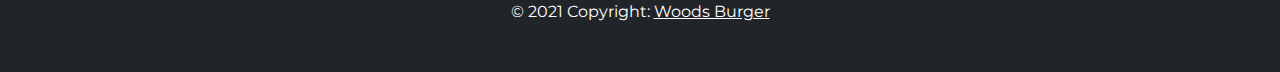
<file: pages/menu.html>
<!doctype html>
<html lang="en">

<head>
    <title>Menu</title>
    <meta charset="utf-8">
    <meta name="viewport" content="width=device-width, initial-scale=1, shrink-to-fit=no">
    <meta name="description" content="Woods Burger, du bois... des burgers... what else." />
    <link rel="stylesheet" href="../assets/css/bootstrap.min.css">
    <link rel="stylesheet" href="../assets/css/menu.css">
    <link rel="stylesheet" href="https://cdn.jsdelivr.net/npm/bootstrap-icons@1.3.0/font/bootstrap-icons.css">
</head>

<body>
    <header>
        <nav class="navbar navbar-expand-lg bg-dark navbar-dark">
            <!-- Logo -->
            <a class="navbar-brand mx-5" href="../index.html">
                <img src="../assets/img/WOODSBURGER_LOGO_V1.svg" alt="WOODSBURGER">
            </a>

            <!-- Button -->
            <button class="navbar-toggler mx-2" type="button" data-bs-toggle="collapse"
                data-bs-target="#collapsibleNavbar" aria-controls="collapsibleNavbar" aria-expanded="false"
                aria-label="Toggle navigation">
                <span class="navbar-toggler-icon"> </span>
            </button>

            <!-- Links of page -->
            <div class=" collapse navbar-collapse" id="collapsibleNavbar">
                <ul class="navbar-nav">
                    <li class="nav-item">
                        <a class="nav-link" href="../index.html">Home</a>
                    </li>
                    <li class="nav-item">
                        <a class="nav-link active" href="menu.html">Menu</a>
                    </li>
                    <li class="nav-item">
                        <a class="nav-link" href="gallery.html">En images</a>
                    </li>
                    <li class="nav-item">
                        <a class="nav-link" href="about_us.html">A propos</a>
                    </li>
                    <li class="nav-item">
                        <a class="nav-link" href="contact.html">Contact</a>
                    </li>
                </ul>
            </div>
        </nav>
    </header>
    <main>
        <!--Surligné le h1-->
        <div class="titre">
            <h1><strong>Hamburgers</strong></h1>
        </div>


        <!--ajouter list-style = none-->
        <div class="container menu">

            <div class="row d-flex justify-content-around my-3">

                <div class="col-12 col-md-5 hamb">
                    <article>
                        <h5><strong>Holy-Woods</strong></h5>
                        <img src="../assets/img/galerie_ok/HD_1_1/WBHD18.jpg" width="50" height="50"
                            alt="Photo de l'hamburger Holy-Woods">
                        <p>Black Angus, Cheddar & Oignons Frits</p>
                        <p class="prix">13 €</p>
                    </article>
                </div>

                <div class="col-12 col-md-5 hamb">
                    <article>
                        <h5><strong>Woodux</strong></h5>
                        <img src="../assets/img/galerie_ok/HD_1_1/WBHD9.jpg" width="50" height="50"
                            alt="Photo de l'hamburger Woodux">
                        <p>Black Angus, Passendale, Bacon & Oignons Marinés</p>
                        <p class="prix">11 €</p>
                    </article>
                </div>

            </div>

            <div class="row d-flex justify-content-around my-3">

                <div class="col-12 col-md-5 hamb">
                    <article>
                        <h5><strong>Gate of Woods</strong></h5>
                        <img src="../assets/img/galerie_ok/HD_1_1/WBHD4.jpg" width="50" height="50"
                            alt="Photo de l'hamburger Gate of the Woods">
                        <p>Quorn, Passendale, Mayonnaise Moutardé</p>
                        <p class="prix">12,50 €</p>
                    </article>
                </div>

                <div class="col-12 col-md-5 hamb">
                    <article>
                        <h5><strong>Cook in the Woods</strong></h5>
                        <img src="../assets/img/galerie_ok/HD_1_1/WBHD5.jpg" width="50" height="50"
                            alt="Photo de l'hamburger Cook in the Woods">
                        <p>Black Angus, Bacon grille, Cornichons, Tomate, Sauce Barbeccue</p>
                        <p class="prix">12,50 €</p>
                    </article>
                </div>

            </div>

            <div class="row d-flex justify-content-around my-3">

                <div class="col-12 col-md-5 hamb">
                    <article>
                        <h5><strong>Tuning my woods</strong></h5>
                        <img src="../assets/img/galerie_ok/HD_1_1/WBHD6.jpg" width="50" height="50"
                            alt="Photo de l'hamburger Tunin my Woods">
                        <p>Black Angus, Cheddar, Bacon & Oignon, Paprika</p>
                        <p class="prix">15 €</p>
                    </article>
                </div>

                <div class="col-12 col-md-5 hamb">
                    <article>
                        <h5><strong>Woods Burger</strong></h5>
                        <img src="../assets/img/galerie_ok/HD_1_1/WBHD7.jpg" width="50" height="50"
                            alt="Photo de l'hamburger Woods Burger">
                        <p>Black Angus, Bacon Grille, Cornichons, Tomate, Sauce Barbeccue</p>
                        <p class="prix">14,50 €</p>
                    </article>
                </div>

            </div>

            <div class="row d-flex justify-content-around">

                <div class="col-12 col-md-5 hamb">
                    <article>
                        <h5><strong>Moore WoodS !!</strong></h5>
                        <img src="../assets/img/galerie_ok/HD_1_1/WBHD8.jpg" width="50" height="50"
                            alt="Photo de l'hamburger Moore Woods">
                        <p>Black Angus, Chèvre, Bacon, Tomates, Oignons, Sauce Andalouse</p>
                        <p class="prix">16 €</p>
                    </article>
                </div>
            </div>
        </div>

        <div class="accompagnement">
            <p><strong>* Tous nos burgers sont accompagnés de frites</strong></p>
        </div>



        <div class="titre">
            <h1><strong>Boissons</strong></h1>
        </div>

        <div class="container boissons">
            <div class="row d-flex justify-content-around">
                <div class="col-12 col-md-5 hamb">
                    <ul>
                        <li class="d-flex justify-content-between align-items-center">Coca-cola <span
                                class="badge bg-primary rounded-pill">2,00€</span></li>
                        <li class="d-flex justify-content-between align-items-center">Coca-cola zero <span
                                class="badge bg-primary rounded-pill">3,00€</span></li>
                        <li class="d-flex justify-content-between align-items-center">Coca-cola cherry <span
                                class="badge bg-primary rounded-pill">2,50€</span></li>
                        <li class="d-flex justify-content-between align-items-center">Tropico <span
                                class="badge bg-primary rounded-pill">2,00€</span></li>
                    </ul>
                </div>

                <div class="col-12 col-md-5 hamb">
                    <ul>
                        <li class="d-flex justify-content-between align-items-center ">Fanta orange <span
                                class="badge bg-primary rounded-pill">2,00€</span></li>
                        <li class="d-flex justify-content-between align-items-center">Ice-tea <span
                                class="badge bg-primary rounded-pill">2,50€</span></li>
                        <li class="d-flex justify-content-between align-items-center ">Eau <span
                                class="badge bg-primary rounded-pill">1,50€</span></li>
                        <li class="d-flex justify-content-between align-items-center ">Eau pétillante <span
                                class="badge bg-primary rounded-pill">2,00€</span></li>
                    </ul>
                </div>
            </div>
        </div>
    </main>
    <footer class="bg-dark text-white">
        <section class="container-fluid p-4">
            <!-- rgba(255,255,255,.55) -->
            <div class="row">
                <!-- Image -->
                <div class="col-8 col-md-4 col-lg-3 mx-auto mt-5"><img src="../assets/img/WOODSBURGER_LOGO_V1.svg"
                        alt="logo">
                </div>
                <!-- Contact -->
                <div class="col-12 col-md-4 col-lg-3 mx-auto mt-5">
                    <h1 class="footerTitle">Contact</h1>
                    <div class="row">
                        <div class="col-5">PHONE :</div>
                        <div class="col-6 ms-auto">04546451</div>
                    </div>
                    <div class="row">
                        <div class="col-5">EMAIL :</div>
                        <div class="col-6 ms-auto">dupunt@aie.be</div>
                    </div>
                    <div class="row">
                        <div class="col-5">PAYS :</div>
                        <div class="col-6 ms-auto">Belgique</div>
                    </div>
                    <div class="row">
                        <div class="col-5">HORAIRE :</div>
                        <div class="col-6 ms-auto"><a class="text-white" href="about_us.html">See the
                                planning</a>
                        </div>
                    </div>
                    <div class="row mt-4">
                        <div class="col-12 h4 footerTitle">About us :</div>
                        <div class="col-11 mx-auto mt-2"> <q> Notre entreprise a été créée en 2021
                                par 5 membres. Nous ne sommes pas franchisés et réalisons nos propres recettes en
                                fonction
                                de nos envies. </q></div>
                    </div>
                </div>
                <!-- Nav -->
                <div class="col-12 col-md-4 col-lg-3 mx-auto my-5">

                    <h1 class="footerTitle">Navigation</h1>
                    <nav class="navbar navbar-dark ms-5">
                        <ul class="navbar-nav ">
                            <li class="nav-item">
                                <a class="nav-link" href="../index.html">Home</a>
                            </li>
                            <li class="nav-item">
                                <a class="nav-link active" href="menu.html">Menu</a>
                            </li>
                            <li class="nav-item">
                                <a class="nav-link" href="gallery.html">En images</a>
                            </li>
                            <li class="nav-item">
                                <a class="nav-link" href="about_us.html">A propos</a>
                            </li>
                            <li class="nav-item">
                                <a class="nav-link" href="contact.html">Contact</a>
                            </li>
                        </ul>
                    </nav>
                </div>
            </div>
            <div class="text-center">
                <ul class="navbar footerName justify-content-center my-3">
                    <li class="nav-item"><a class="nav-link" href="https://github.com/FrederiqueBaillais">Frédérique
                            Baillais</a> </li>
                    <li><i class="bi bi-circle-fill mx-2" style="font-size: 0.5rem;"></i></li>
                    <li class="nav-item"><a class="nav-link" href="https://github.com/RomainM27">Romain Mathieu</a></li>
                    <li><i class="bi bi-circle-fill mx-2" style="font-size: 0.5rem;"></i></li>
                    <li class="nav-item"><a class="nav-link" href="https://github.com/stephane-englebert">Stéphane
                            Englebert</a></li>
                    <li><i class="bi bi-circle-fill mx-2" style="font-size: 0.5rem;"></i></li>
                    <li class="nav-item"><a class="nav-link" href="https://github.com/AdrienCallewaert">Adrien
                            Callewaert</a></li>
                    <li><i class="bi bi-circle-fill mx-2" style="font-size: 0.5rem;"></i></li>
                    <li class="nav-item"><a class="nav-link" href="https://github.com/HanLoi">Loïc Hannecart</a></li>
                </ul>
            </div>
            <div class="text-center p-4 mt-3">© 2021 Copyright:
                <a href="#" class="text-white">Woods Burger</a>
            </div>
        </section>
    </footer>

    <script src="../assets/js/bootstrap.min.js"></script>
</body>

</html>
</file>
<file: assets/css/styleAbout.css>
@import url("https://fonts.googleapis.com/css2?family=Caveat:wght@400;500;600;700&display=swap%27");
@import url("https://fonts.googleapis.com/css2?family=Montserrat:ital,wght@0,100;0,200;0,300;0,400;0,500;0,600;0,700;0,800;0,900;1,100;1,200;1,300;1,400;1,500;1,600;1,700;1,800;1,900&display=swap%27");
@import url("https://fonts.googleapis.com/css2?family=Caveat:wght@400;500;600;700&display=swap%27");
@import url("https://fonts.googleapis.com/css2?family=Montserrat:ital,wght@0,100;0,200;0,300;0,400;0,500;0,600;0,700;0,800;0,900;1,100;1,200;1,300;1,400;1,500;1,600;1,700;1,800;1,900&display=swap%27");
@import url("https://fonts.googleapis.com/css2?family=Caveat:wght@400;500;600;700&display=swap%27");
@import url("https://fonts.googleapis.com/css2?family=Montserrat:ital,wght@0,100;0,200;0,300;0,400;0,500;0,600;0,700;0,800;0,900;1,100;1,200;1,300;1,400;1,500;1,600;1,700;1,800;1,900&display=swap%27");
header nav a img {
  width: 90px;
}
header nav button .navbar-toggler-icon {
  background-image: url("/assets/img/list.svg");
  width: 50px;
  height: 50px;
}
header nav div ul li {
  font-size: 2rem;
  margin: 0 1rem;
  font-family: Caveat;
}

footer section .footerName {
  list-style-type: none;
  font-size: 1.5rem;
}
footer section .footerName li a {
  font-family: Caveat;
  color: white;
}
footer section .footerTitle {
  color: #16a086;
}
footer section div nav {
  font-family: Caveat;
  font-size: 1.6rem;
}

body {
  font-family: Montserrat, sans-serif;
}
body main {
  min-height: 85vh;
}

body {
  background: url(../img/about_us/bgAbout.jpg);
  background-attachment: fixed;
  background-size: cover;
  color: #FFFFFF;
}

main {
  margin-left: 5%;
  margin-right: 5%;
}
main .whoAreWe .h2_titleAbout {
  margin: 30px;
  text-transform: capitalize;
  text-align: center;
}
main .whoAreWe table {
  color: #FFFFFF;
}
main .whoAreWe table tr td {
  border-radius: 50px;
  padding: 15px 15px 15px 15px;
  color: #000000;
}
main .whoAreWe table tr .bgBread {
  background-color: #d99e82;
}
main .whoAreWe table tr .bgMeat {
  background-color: #662113;
}
main .whoAreWe table tr .bgCheese {
  background-color: #ffcc4d;
}
main .whoAreWe table tr .bgSalad {
  background-color: #77b255;
}
main .whoAreWe table tr .bgKetchup {
  background-color: #dd2e44;
}
main .whereAreWe .h2_titleAbout {
  margin: 30px;
  text-transform: capitalize;
  text-align: center;
}
main .whereAreWe table {
  color: #FFFFFF;
}
main .whereAreWe table .colorHover .imgMap {
  margin: 10px;
}
main .whereAreWe table .colorHover .imgMap .map-responsive {
  overflow: hidden;
  padding-bottom: 56.25%;
  position: relative;
  text-align: right;
  background: none !important;
  height: 0;
}
main .whereAreWe table .colorHover .imgMap .map-responsive iframe {
  left: 0;
  top: 0;
  height: 100%;
  width: 100%;
  position: absolute;
}
main .whereAreWe table .colorHover:hover {
  background-color: #c72838cb;
  color: white;
  font-weight: 800;
  border: 1px solid black;
  border-radius: 30px;
}
main .whatWeDo .h2_titleAbout {
  margin: 30px;
  text-transform: capitalize;
  text-align: center;
}
main .whatWeDo table tr .bgBread {
  background-color: #d99e82;
  top: -112px;
  z-index: 1;
}
main .whatWeDo table tr .bgMeat {
  background-color: #662113;
  z-index: 2;
}
main .whatWeDo table tr .bgCheese {
  background-color: #ffcc4d;
  z-index: 3;
}
main .whatWeDo table tr .bgSalad {
  background-color: #77b255;
  z-index: 0;
}
main .whatWeDo table tr td {
  overflow: hidden;
  border-radius: 50px;
  padding: 15px 15px 15px 15px;
  transition: all ease-in-out 0.3s;
}
main .whatWeDo table tr td .h3_titleAbout {
  text-transform: uppercase;
  color: #000000;
  vertical-align: middle;
  text-align: center;
  opacity: 1;
}
main .whatWeDo table tr td .imgWhatWeDo {
  max-width: 160px;
  float: left;
}
main .whatWeDo table tr td p {
  opacity: 0;
}
main .whatWeDo table tr td:hover {
  transform: scale(1.2);
  z-index: 3;
  box-shadow: 0px 0px 40px black;
}
main .whatWeDo table tr td:hover p {
  opacity: 1;
}

@media only screen and (max-width: 768px) {
  main .whatWeDo table tr td {
    flex-direction: column;
  }
  main .whatWeDo table tr td p {
    opacity: 1;
  }
}/*# sourceMappingURL=styleAbout.css.map */
</file>
<file: assets/css/contact.css>
@import url("https://fonts.googleapis.com/css2?family=Caveat:wght@400;500;600;700&display=swap%27");
@import url("https://fonts.googleapis.com/css2?family=Montserrat:ital,wght@0,100;0,200;0,300;0,400;0,500;0,600;0,700;0,800;0,900;1,100;1,200;1,300;1,400;1,500;1,600;1,700;1,800;1,900&display=swap%27");
@import url("https://fonts.googleapis.com/css2?family=Caveat:wght@400;500;600;700&display=swap%27");
@import url("https://fonts.googleapis.com/css2?family=Montserrat:ital,wght@0,100;0,200;0,300;0,400;0,500;0,600;0,700;0,800;0,900;1,100;1,200;1,300;1,400;1,500;1,600;1,700;1,800;1,900&display=swap%27");
@import url("https://fonts.googleapis.com/css2?family=Caveat:wght@400;500;600;700&display=swap%27");
@import url("https://fonts.googleapis.com/css2?family=Montserrat:ital,wght@0,100;0,200;0,300;0,400;0,500;0,600;0,700;0,800;0,900;1,100;1,200;1,300;1,400;1,500;1,600;1,700;1,800;1,900&display=swap%27");
header nav a img {
  width: 90px;
}
header nav button .navbar-toggler-icon {
  background-image: url("/assets/img/list.svg");
  width: 50px;
  height: 50px;
}
header nav div ul li {
  font-size: 2rem;
  margin: 0 1rem;
  font-family: Caveat;
}

footer section .footerName {
  list-style-type: none;
  font-size: 1.5rem;
}
footer section .footerName li a {
  font-family: Caveat;
  color: white;
}
footer section .footerTitle {
  color: #16a086;
}
footer section div nav {
  font-family: Caveat;
  font-size: 1.6rem;
}

body {
  font-family: Montserrat, sans-serif;
}
body main {
  min-height: 85vh;
}

main {
  background-image: url("../img/img_contact/background-truck.jpg");
  background-size: cover;
  background-attachment: fixed;
  background-position: top 0, left 0;
  background-repeat: no-repeat;
}
main #formSection {
  margin: auto;
  box-shadow: rgba(0, 0, 0, 0.56) 0px 22px 70px 4px;
  max-width: 600px !important;
  border-radius: 15px 15px 0 0;
}
main #formSection .title {
  background-color: #c72838cb;
  color: white;
  border-radius: 15px 15px 0 0;
  font-family: Caveat;
  font-size: 3rem;
}
main #formSection #formsContact form div div img {
  width: 25px;
}
main #formSection #formsContact form button {
  background-color: #c72838e9;
  color: white;
}

@media (min-width: 650px) {
  #formSection {
    margin: 2rem 1rem 2rem auto !important;
  }
}/*# sourceMappingURL=contact.css.map */
</file>
<file: assets/css/gallery.css>
@import url("https://fonts.googleapis.com/css2?family=Caveat:wght@400;500;600;700&display=swap%27");
@import url("https://fonts.googleapis.com/css2?family=Montserrat:ital,wght@0,100;0,200;0,300;0,400;0,500;0,600;0,700;0,800;0,900;1,100;1,200;1,300;1,400;1,500;1,600;1,700;1,800;1,900&display=swap%27");
@import url("https://fonts.googleapis.com/css2?family=Caveat:wght@400;500;600;700&display=swap%27");
@import url("https://fonts.googleapis.com/css2?family=Montserrat:ital,wght@0,100;0,200;0,300;0,400;0,500;0,600;0,700;0,800;0,900;1,100;1,200;1,300;1,400;1,500;1,600;1,700;1,800;1,900&display=swap%27");
@import url("https://fonts.googleapis.com/css2?family=Caveat:wght@400;500;600;700&display=swap%27");
@import url("https://fonts.googleapis.com/css2?family=Montserrat:ital,wght@0,100;0,200;0,300;0,400;0,500;0,600;0,700;0,800;0,900;1,100;1,200;1,300;1,400;1,500;1,600;1,700;1,800;1,900&display=swap%27");
header nav a img {
  width: 90px;
}
header nav button .navbar-toggler-icon {
  background-image: url("/assets/img/list.svg");
  width: 50px;
  height: 50px;
}
header nav div ul li {
  font-size: 2rem;
  margin: 0 1rem;
  font-family: Caveat;
}

footer section .footerName {
  list-style-type: none;
  font-size: 1.5rem;
}
footer section .footerName li a {
  font-family: Caveat;
  color: white;
}
footer section .footerTitle {
  color: #16a086;
}
footer section div nav {
  font-family: Caveat;
  font-size: 1.6rem;
}

body {
  font-family: Montserrat, sans-serif;
}
body main {
  min-height: 85vh;
}

.modal:target {
  display: table;
  position: absolute;
}

main h1 {
  margin: 30px;
}
main .galleryTitle {
  padding: 0px;
  text-align: center;
  font-family: Montserrat;
  background-image: none;
}
main section {
  background-image: url("../img/WOODSBURGER_LOGO_V3.svg");
  background-repeat: no-repeat;
  background-position: center;
  width: 100%;
  color: #212529;
  margin-top: 5%;
  margin: auto;
  padding: 5%;
  max-width: 1000px;
}
main section div div p a img {
  box-shadow: 0 4px 8px 0 rgba(0, 0, 0, 0.5), 0 6px 20px 0 rgba(0, 0, 0, 0.5);
  border: 10px solid #ffffff;
  border-radius: 3px;
}
main section div div .legend {
  font-family: Caveat;
  font-size: 1.2rem;
  font-weight: bold;
}
main #bigZoomImage {
  display: none;
  background-image: none;
  background-color: #ffffff;
}
main #bigZoomImage div div {
  background-color: #ffffff;
}
main #bigZoomImage div div #modalLegend {
  font-family: Caveat;
  font-size: 1.6rem;
  font-weight: bold;
  border: 5px solid #ffffff;
  padding: 5px;
}
main #bigZoomImage div div img {
  color: #212529;
  box-shadow: 0 4px 8px 0 rgba(0, 0, 0, 0.5), 0 6px 20px 0 rgba(0, 0, 0, 0.5);
  border: 10px solid #ffffff;
  border-radius: 3px;
}
main #modalImage {
  color: #212529;
  box-shadow: 0 4px 8px 0 rgba(0, 0, 0, 0.5), 0 6px 20px 0 rgba(0, 0, 0, 0.5);
  border-top: 0.8rem solid #ffffff;
  border-bottom: 0.8rem solid #ffffff;
  border-radius: 3px;
}/*# sourceMappingURL=gallery.css.map */
</file>
<file: assets/css/menu.css>
@import url("https://fonts.googleapis.com/css2?family=Caveat:wght@400;500;600;700&display=swap%27");
@import url("https://fonts.googleapis.com/css2?family=Montserrat:ital,wght@0,100;0,200;0,300;0,400;0,500;0,600;0,700;0,800;0,900;1,100;1,200;1,300;1,400;1,500;1,600;1,700;1,800;1,900&display=swap%27");
@import url("https://fonts.googleapis.com/css2?family=Caveat:wght@400;500;600;700&display=swap%27");
@import url("https://fonts.googleapis.com/css2?family=Montserrat:ital,wght@0,100;0,200;0,300;0,400;0,500;0,600;0,700;0,800;0,900;1,100;1,200;1,300;1,400;1,500;1,600;1,700;1,800;1,900&display=swap%27");
@import url("https://fonts.googleapis.com/css2?family=Caveat:wght@400;500;600;700&display=swap%27");
@import url("https://fonts.googleapis.com/css2?family=Montserrat:ital,wght@0,100;0,200;0,300;0,400;0,500;0,600;0,700;0,800;0,900;1,100;1,200;1,300;1,400;1,500;1,600;1,700;1,800;1,900&display=swap%27");
header nav a img {
  width: 90px;
}
header nav button .navbar-toggler-icon {
  background-image: url("/assets/img/list.svg");
  width: 50px;
  height: 50px;
}
header nav div ul li {
  font-size: 2rem;
  margin: 0 1rem;
  font-family: Caveat;
}

footer section .footerName {
  list-style-type: none;
  font-size: 1.5rem;
}
footer section .footerName li a {
  font-family: Caveat;
  color: white;
}
footer section .footerTitle {
  color: #16a086;
}
footer section div nav {
  font-family: Caveat;
  font-size: 1.6rem;
}

body {
  font-family: Montserrat, sans-serif;
}
body main {
  min-height: 85vh;
}

body {
  background-image: url("https://nsa40.casimages.com/img/2021/01/27/210127050039314902.jpg");
  background-repeat: no-repeat;
  background-size: cover;
}
body main {
  font-family: Caveat;
}
body main li {
  list-style: none;
}
body main .titre {
  color: white;
  padding-left: 10rem;
  text-decoration: underline;
  margin-top: 2rem;
}
body main .hamb {
  background-color: white;
  border: solid 3px #e40000;
  border-radius: 15px;
}
body main .menu img {
  float: left;
  margin-left: 1rem;
}
body main .menu .prix {
  margin-left: 15rem;
}
body main .menu h5 {
  padding-left: 5rem;
}
body main .accompagnement {
  display: flex;
  color: white;
  font-style: oblique;
  margin-left: 8rem;
  font-size: 20px;
}
body main .boissons {
  margin-bottom: 3rem;
}/*# sourceMappingURL=menu.css.map */
</file>
